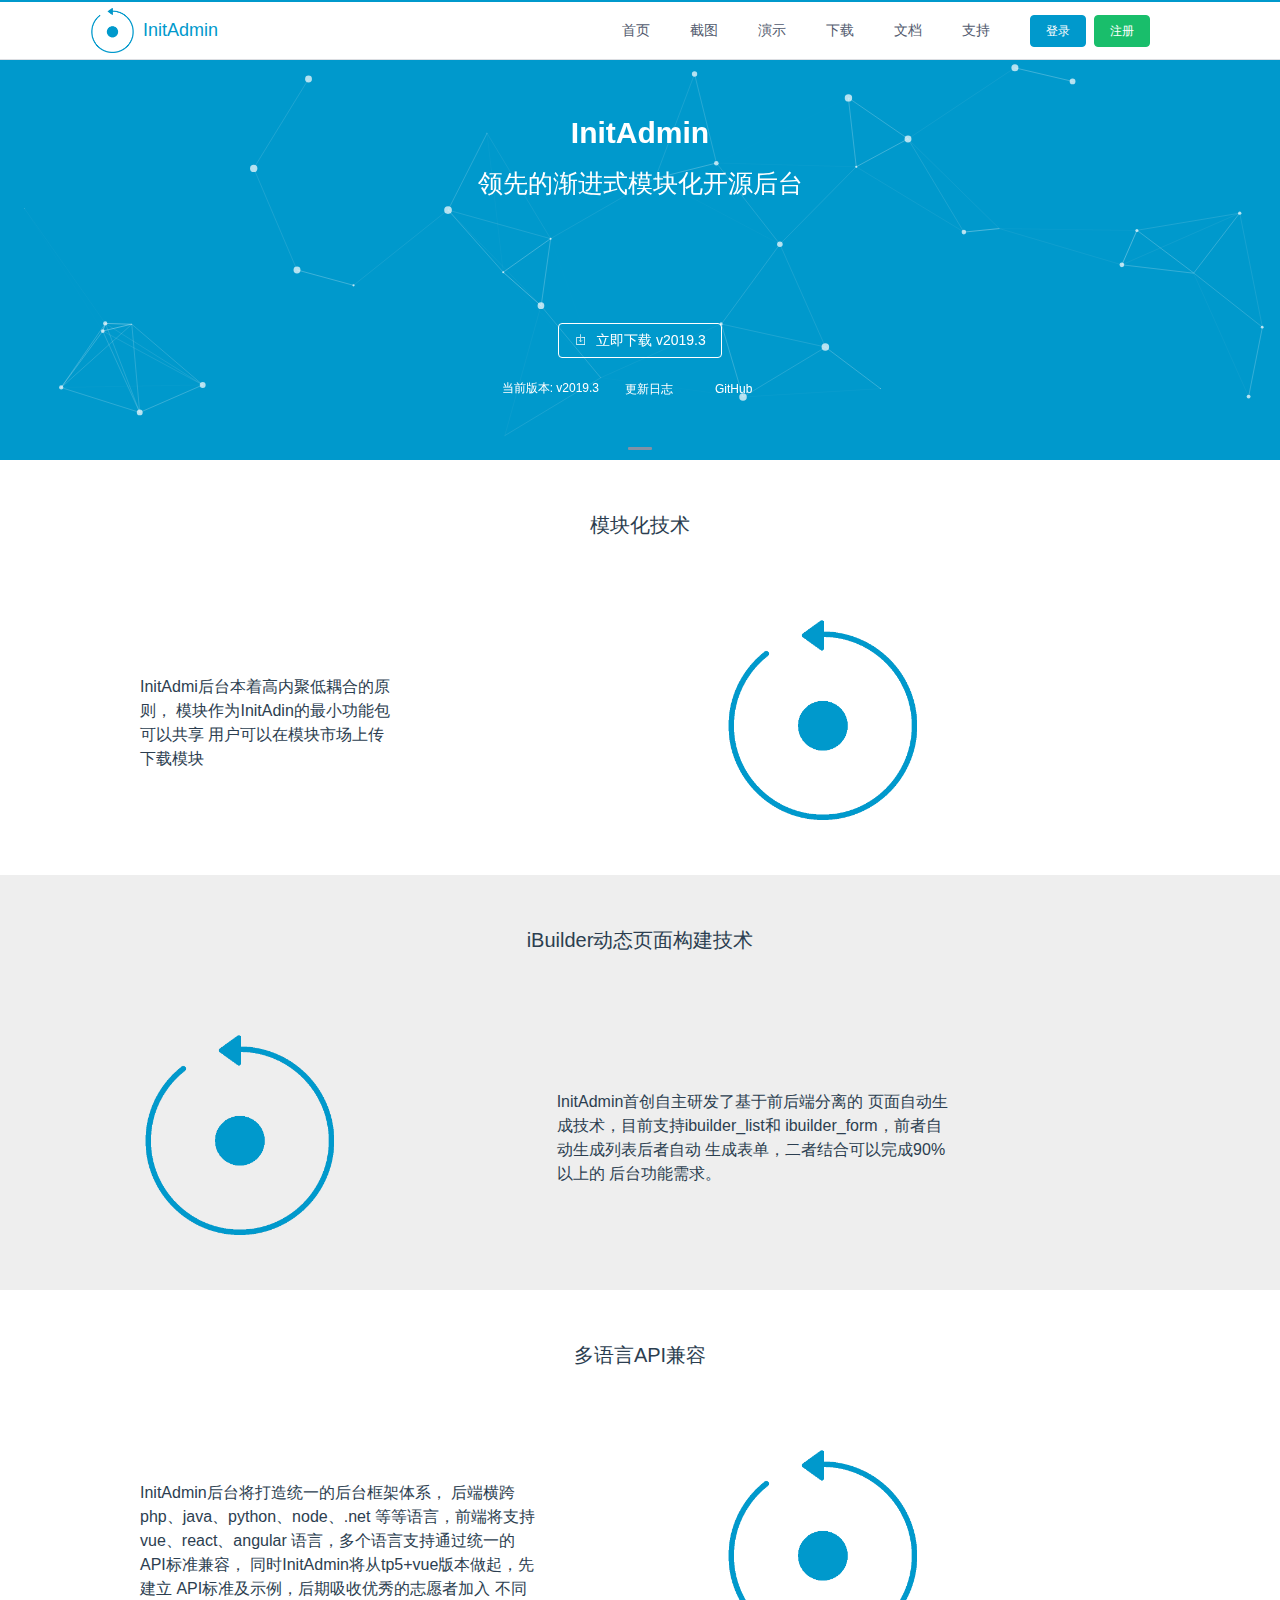
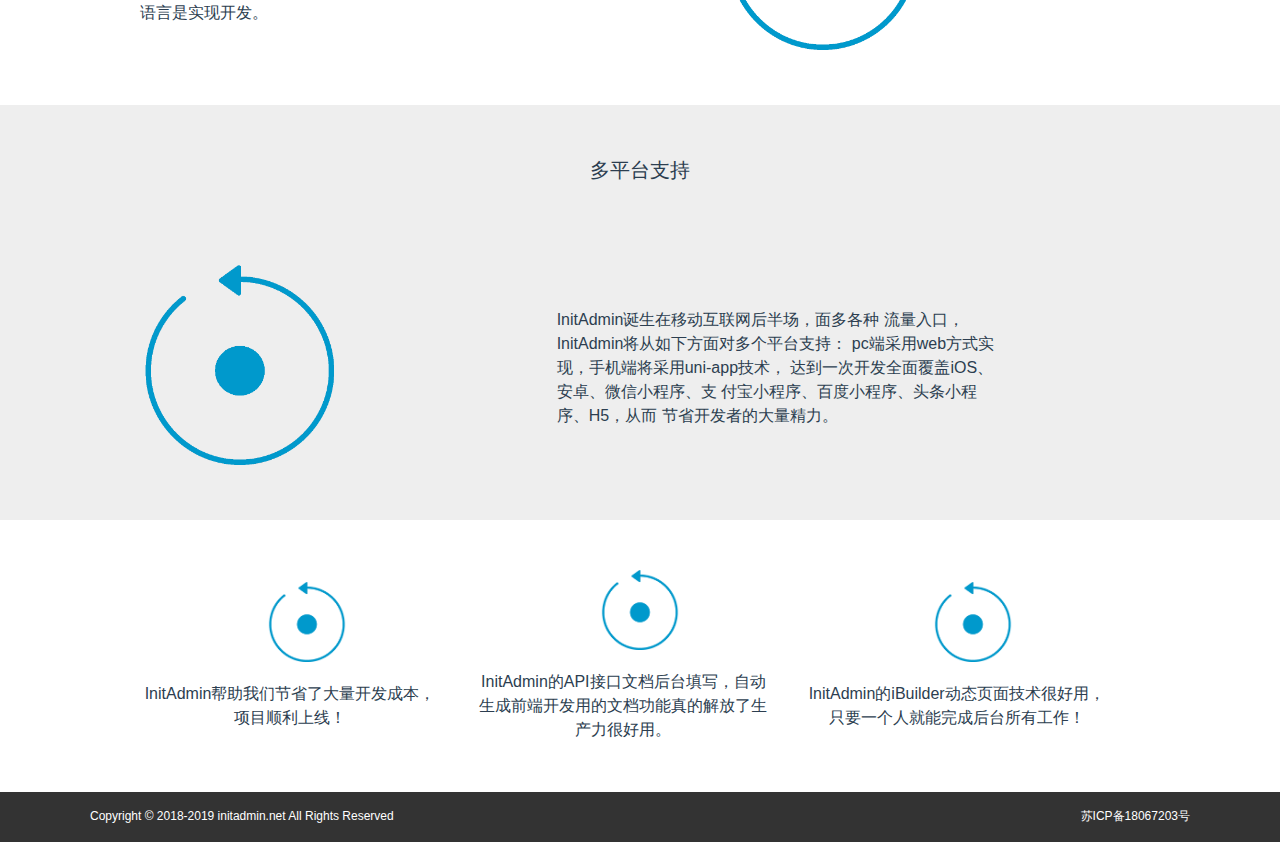
<file: index.html>
<!DOCTYPE html><html lang=en><head><meta charset=utf-8><meta http-equiv=X-UA-Compatible content="IE=edge"><meta name=viewport content="width=device-width,initial-scale=1"><link rel=icon href=favicon.ico><title>InitAdmin</title><link href=css/chunk-057ba854.10ad2857.css rel=prefetch><link href=css/chunk-166669ce.0d448795.css rel=prefetch><link href=css/chunk-7e0fdaf0.a1c6950a.css rel=prefetch><link href=css/chunk-cbc32a02.f9173117.css rel=prefetch><link href=js/chunk-057ba854.968d621b.js rel=prefetch><link href=js/chunk-166669ce.680ad1b5.js rel=prefetch><link href=js/chunk-7e0fdaf0.f34e01a5.js rel=prefetch><link href=js/chunk-cbc32a02.6cceb56c.js rel=prefetch><link href=css/app.9f470ac3.css rel=preload as=style><link href=js/app.d681ecc1.js rel=preload as=script><link href=js/chunk-vendors.dcfe352f.js rel=preload as=script><link href=css/app.9f470ac3.css rel=stylesheet></head><body><noscript><strong>We're sorry but apptool doesn't work properly without JavaScript enabled. Please enable it to continue.</strong></noscript><div id=app></div><script src=js/chunk-vendors.dcfe352f.js></script><script src=js/app.d681ecc1.js></script></body></html>
</file>
